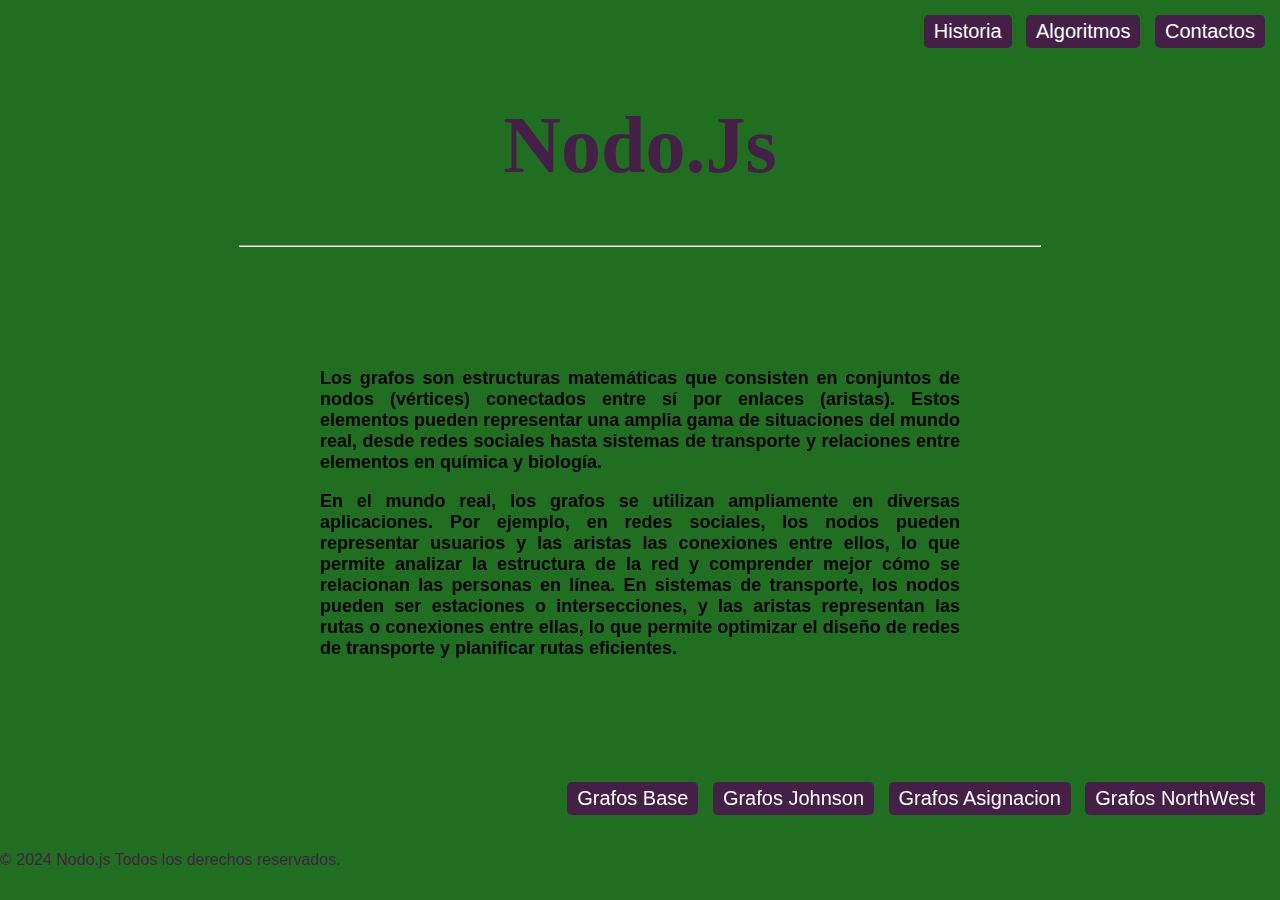
<file: index.html>
<!DOCTYPE html>
<html lang="en">
<head>
  <meta charset="UTF-8">
  <meta http-equiv="X-UA-Compatible" content="IE=edge"/>
  <meta name="viewport" content="width=device-width, initial-scale=1.0"/>
  <style type="text/css">
    /* Estilos previos */
    body {
      margin: 0;
      font-family: Verdana, Geneva, Tahoma, sans-serif;
      background-color: rgb(32, 111, 33);
    }
    .div1 {
      background-color: rgb(32, 111, 33);
      height: auto;
      position: fixed;
      width: 100%;
    }
    h1 {
      color: hsl(296, 40%, 20%);
      font-family: 'Times New Roman', Times, serif;
      text-align: center;
      font-size: 80px;
      margin-top: 100px;
    }
    .button-container {
      position: fixed;
    }
    
    .button {
      background-color: hsl(296, 40%, 20%);
      color: #ffffff;
      padding: 5px 10px; /* Adjusted padding */
      border: none;
      border-radius: 5px;
      cursor: pointer;
      font-size: 20px; /* Adjusted font size */
      font-family: Impact, Haettenschweiler, 'Arial Narrow Bold', sans-serif;
      margin: 5px; /* Added margin */
    }

    .button-topright {
      top: 10px;
      right: 10px;
    }
    .button-bottomright {
      bottom: 80px;
      right: 10px;
    }
    footer{
      bottom: 0px;
      position: absolute;
      color: hsl(296, 40%, 20%);
      width: 100%;
      padding-bottom: 15px;
      background-color: rgb(32, 111, 33);
      }
    .info-container {
      position: fixed;
      top: 50%;
      left: 50%;
      transform: translate(-50%, -50%);
      text-align: justify;
      color: black; /* Change to black */
      max-width: 80%; /* Adjusted max-width */
    }
    .info {
      font-size: 18px; /* Adjusted font size */
      font-weight: bold;
    }
  </style>
  <title>Nodo.Js</title>
</head>
<body>
  <div class="div1">
    <h1>Nodo.Js</h1>
    <hr style="width: 800px;">
  </div>
  <div class="info-container"><br><br><br><br><br><br><br>
    <p class="info">Los grafos son estructuras matemáticas que consisten en conjuntos de nodos (vértices) conectados entre sí por enlaces (aristas). Estos elementos pueden representar una amplia gama de situaciones del mundo real, desde redes sociales hasta sistemas de transporte y relaciones entre elementos en química y biología.</p>
    <p class="info">En el mundo real, los grafos se utilizan ampliamente en diversas aplicaciones. Por ejemplo, en redes sociales, los nodos pueden representar usuarios y las aristas las conexiones entre ellos, lo que permite analizar la estructura de la red y comprender mejor cómo se relacionan las personas en línea. En sistemas de transporte, los nodos pueden ser estaciones o intersecciones, y las aristas representan las rutas o conexiones entre ellas, lo que permite optimizar el diseño de redes de transporte y planificar rutas eficientes.</p>
  </div>
  <div class="button-container button-topright">
    <button class="button" onclick="location.href='grafos.html'">Historia</button>
    <button class="button" onclick="location.href='algoritmos.html'">Algoritmos</button>
    <button class="button" onclick="location.href='contactos.html'">Contactos</button>
  </div>
  <footer>
    <p>© 2024 Nodo.js Todos los derechos reservados.</p>
    </footer>
  <div class="button-container button-bottomright">
    <button class="button" onclick="location.href='base/Base.html'">Grafos Base</button>
    <button class="button" onclick="location.href='johnson/Base.html'">Grafos Johnson</button>
    <button class="button" onclick="location.href='asignacion/Base.html'">Grafos Asignacion</button>
    <button class="button" onclick="location.href='northwest/Base.html'">Grafos NorthWest</button>
  </div>
 
</body>
</html>
</file>
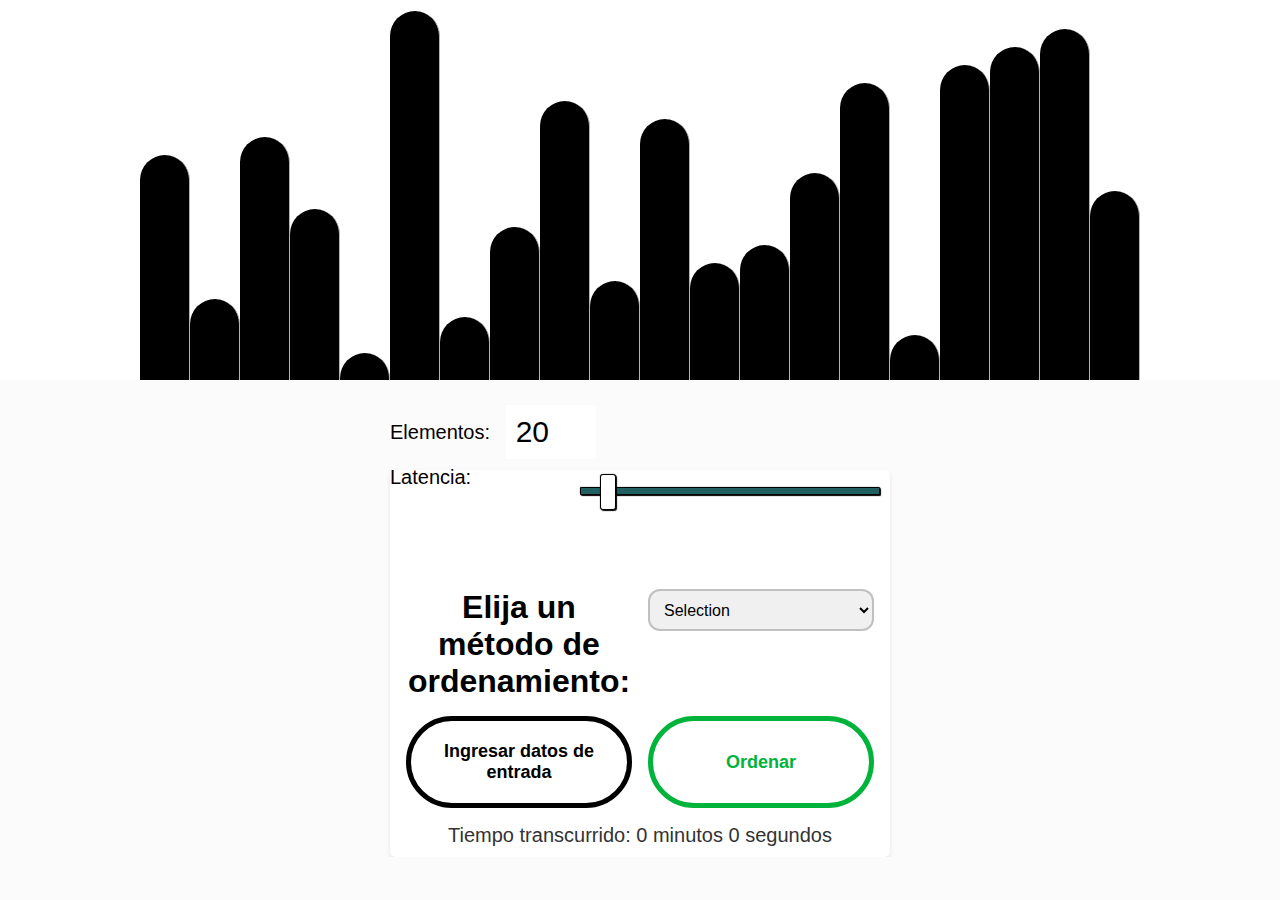
<file: LastReSort/index.html>
<!DOCTYPE html>
<html lang="es">
<head>
    <meta charset="UTF-8">
    <meta name="viewport" content="width=device-width, initial-scale=1.0">
    <title>Document</title>
    <link rel="stylesheet" href="estilos.css">
    <link rel="shortcut icon" href="icon.png" type="image/png">
</head>
<body>
    <center>
<script src="jQuery.js"></script>
<main><div id="main-content"></div></main>
<div id="reset">
    <svg version="1.1" id="Capa_1" xmlns="http://www.w3.org/2000/svg" xmlns:xlink="http://www.w3.org/1999/xlink" x="0px" y="0px"
	 viewBox="0 0 14.155 14.155" style="enable-background:new 0 0 14.155 14.155;" xml:space="preserve"><g>
        <path style="fill:#ffffffaa;" d="M12.083,1.887c-0.795-0.794-1.73-1.359-2.727-1.697v2.135c0.48,0.239,0.935,0.55,1.334,0.95
            c1.993,1.994,1.993,5.236,0,7.229c-1.993,1.99-5.233,1.99-7.229,0c-1.991-1.995-1.991-5.235,0-7.229
            C3.466,3.269,3.482,3.259,3.489,3.25h0.002l1.181,1.179L4.665,0.685L0.923,0.68l1.176,1.176C2.092,1.868,2.081,1.88,2.072,1.887
            c-2.763,2.762-2.763,7.243,0,10.005c2.767,2.765,7.245,2.765,10.011,0C14.844,9.13,14.847,4.649,12.083,1.887z"/></g></svg>
    <small>RESET</small>
</div>
<section>
    <div>
        <div id="divStop"><div id="b/tn-stop">STOP</div></div>
        <br>
        
        <div class="fila">
            <div class="div-label"><label for="inputN">Elementos: &nbsp;</label>
            <input class="slider" value="20" min="1" max="1000" name="inputN" type="number" id="inputN"/>
        </div>

        <div style="clear:both"></div>
        <br>
        <br>
        <div class="fila" id="filaVel">
            <div class="div-label"><label for="inputTime"> Latencia: &nbsp;  </label></div>
            <input class="slider" value="30" min="10" max="300" name="rangeslider" type="range" id="inputTime"/>
        </div>
        <div style="clear:both"></div>
    

        
    </div>
   
    <div class="fila">
        <div class = "botones">
        
            <h1>Elija un método de ordenamiento:</h1>
            <select id="metodoSeleccionado" name="select" onchange="ShowSelected();">
                <option value="seleccion">Selection</option>
                <option value="insercion">Insertion</option>
                <option value="shell">Shell</option>
                <option value="merge">Merge</option>
            </select>
            <button id="ingresarDatos">Ingresar datos de entrada</button> 
            <button id="seleccionar" class="green">Ordenar</button>
            
            
        </div>
    </div>
    <br><br>
    <div id="temporizador" align="center">Tiempo transcurrido: 0 minutos 0 segundos</div>
</section>
<script src="codigo.js"></script>

</body>
</html>
</file>
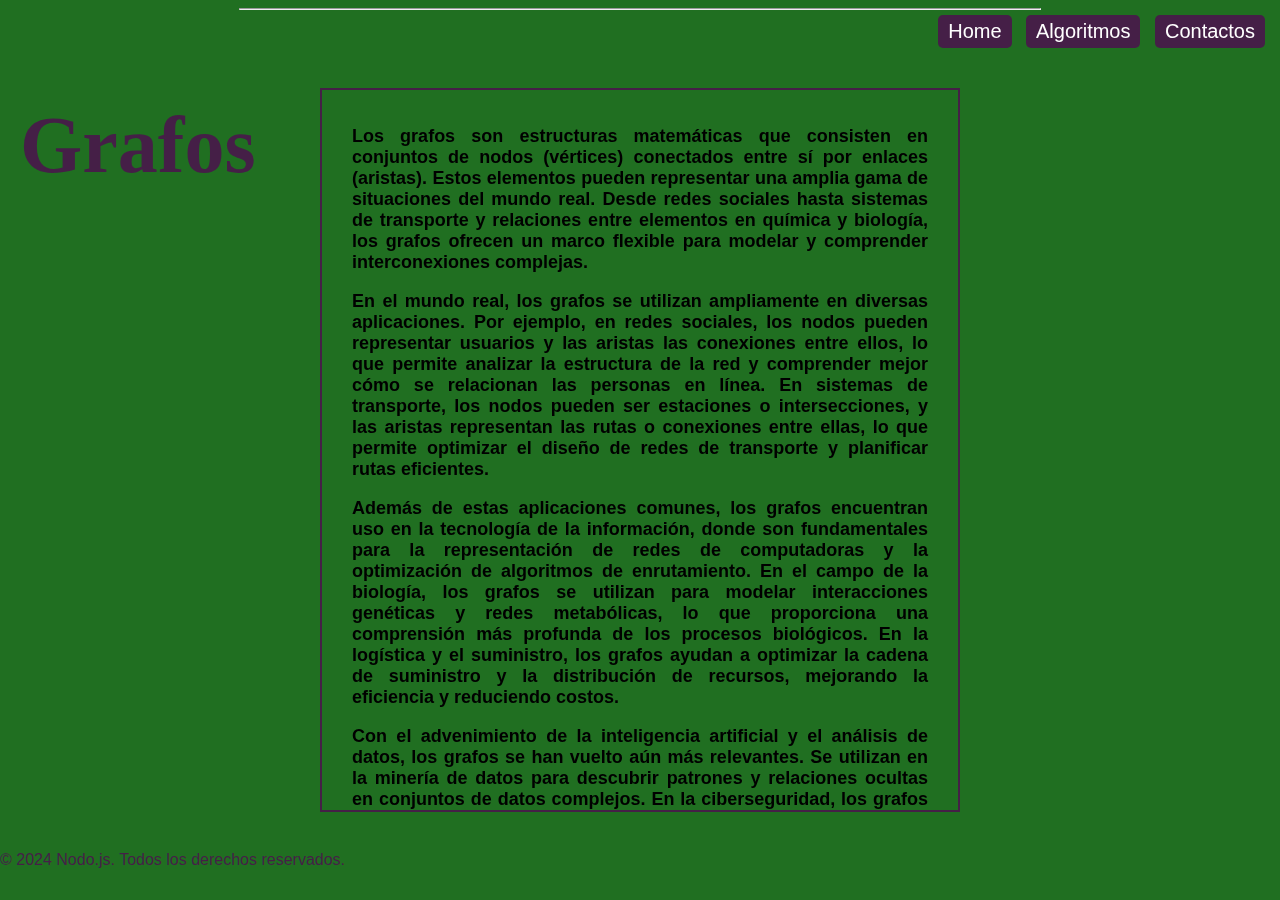
<file: grafos.html>
<!DOCTYPE html>
<html lang="en">
<head>
  <meta charset="UTF-8">
  <meta http-equiv="X-UA-Compatible" content="IE=edge"/>
  <meta name="viewport" content="width=device-width, initial-scale=1.0"/>
  <style type="text/css">
    /* Estilos previos */
    body {
      margin: 0;
      font-family: Verdana, Geneva, Tahoma, sans-serif;
      background-color: rgb(32, 111, 33);
    }
    .div1 {
      background-color: rgb(32, 111, 33);
      height: auto;
      position: fixed;
      width: 100%;
    }
    h1 {
      color: hsl(296, 40%, 20%);
      font-family: 'Times New Roman', Times, serif;
      text-align: center;
      font-size: 80px;
      margin-top: 100px;
      position: fixed; /* Make the title fixed */
      top: 0; /* Align to the top */
      left: 20px; /* Move to the left */
    }
    .button-container {
      position: fixed;
    }
    
    .button {
      background-color: hsl(296, 40%, 20%);
      color: #ffffff;
      padding: 5px 10px; /* Adjusted padding */
      border: none;
      border-radius: 5px;
      cursor: pointer;
      font-size: 20px; /* Adjusted font size */
      font-family: Impact, Haettenschweiler, 'Arial Narrow Bold', sans-serif;
      margin: 5px; /* Added margin */
    }

    .button-topright {
      top: 10px;
      right: 10px;
    }
    .button-bottomright {
      bottom: 80px;
      right: 10px;
    }
    footer{
      bottom: 0px;
      position: absolute;
      color: hsl(296, 40%, 20%);
      width: 100%;
      padding-bottom: 15px;
      background-color: rgb(32, 111, 33);
    }
    .info-container-wrapper {
      position: fixed;
      top: 50%;
      left: 50%;
      transform: translate(-50%, -50%);
      max-width: 80%; /* Adjusted max-width */
      max-height: 80%;
      overflow: auto;
      border: 2px solid hsl(296, 40%, 20%); /* Added border */
    }
    .info-container {
      text-align: justify;
      color: black; /* Change to black */
      padding-right: 30px; /* Added padding */
      padding-left: 30px;
    }
    .info {
      font-size: 18px; /* Adjusted font size */
      font-weight: bold;
    }
    
    /* Customizing scrollbar */
    .info-container::-webkit-scrollbar {
      width: 10px; /* Width of the scrollbar */
    }
    .info-container::-webkit-scrollbar-thumb {
      background-color: hsl(296, 40%, 20%); /* Color of the thumb */
      border-radius: 5px; /* Rounded corners */
    }
    .info-container::-webkit-scrollbar-track {
      background-color: rgb(32, 111, 33); /* Color of the track */
    }
  </style>
  <title>Grafos</title>
</head>
<body onscroll="moveTitle()">
  <div class="div1">
    <h1 id="title">Grafos</h1>
    <hr style="width: 800px;">
  </div>
  <div class="info-container-wrapper">
    <div class="info-container"><br>
      <p class="info">Los grafos son estructuras matemáticas que consisten en conjuntos de nodos (vértices) conectados entre sí por enlaces (aristas). Estos elementos pueden representar una amplia gama de situaciones del mundo real. Desde redes sociales hasta sistemas de transporte y relaciones entre elementos en química y biología, los grafos ofrecen un marco flexible para modelar y comprender interconexiones complejas.</p>
      <p class="info">En el mundo real, los grafos se utilizan ampliamente en diversas aplicaciones. Por ejemplo, en redes sociales, los nodos pueden representar usuarios y las aristas las conexiones entre ellos, lo que permite analizar la estructura de la red y comprender mejor cómo se relacionan las personas en línea. En sistemas de transporte, los nodos pueden ser estaciones o intersecciones, y las aristas representan las rutas o conexiones entre ellas, lo que permite optimizar el diseño de redes de transporte y planificar rutas eficientes.</p>
      <p class="info">Además de estas aplicaciones comunes, los grafos encuentran uso en la tecnología de la información, donde son fundamentales para la representación de redes de computadoras y la optimización de algoritmos de enrutamiento. En el campo de la biología, los grafos se utilizan para modelar interacciones genéticas y redes metabólicas, lo que proporciona una comprensión más profunda de los procesos biológicos. En la logística y el suministro, los grafos ayudan a optimizar la cadena de suministro y la distribución de recursos, mejorando la eficiencia y reduciendo costos.</p>
      <p class="info">Con el advenimiento de la inteligencia artificial y el análisis de datos, los grafos se han vuelto aún más relevantes. Se utilizan en la minería de datos para descubrir patrones y relaciones ocultas en conjuntos de datos complejos. En la ciberseguridad, los grafos se emplean para modelar y detectar amenazas, permitiendo respuestas más rápidas y efectivas a posibles ataques.</p>
      <p class="info">En resumen, los grafos son una herramienta poderosa y versátil que se utiliza en una variedad de campos y disciplinas. Su capacidad para modelar relaciones y conexiones los convierte en una herramienta invaluable para comprender y resolver problemas en el mundo real, desde la optimización de redes hasta la análisis de datos y la seguridad cibernética.</p>
    </div>
  </div>
  <div class="button-container button-topright">
    <button class="button" onclick="location.href='index.html'">Home</button>
    <button class="button" onclick="location.href='algoritmos.html'">Algoritmos</button>
    <button class="button" onclick="location.href='contactos.html'">Contactos</button>
  </div>
  <footer>
    <p>© 2024 Nodo.js. Todos los derechos reservados.</p>
  </footer>

  <script>
    function moveTitle() {
      var title = document.getElementById("title");
      var scrollPosition = window.pageYOffset;
      title.style.top = (scrollPosition + 20) + "px"; /* Adjust top position as needed */
    }
  </script>
</body>
</html>
</file>
<file: LastReSort/estilos.css>
*{
    box-sizing: border-box;
    border: 0;
    padding: 0;
    margin: 0;
    font-family: sans-serif;
}
body{
    background: #fbfbfb;
}
html, body{
  overflow-x: hidden;
}
main{
    width: 100%;
    height: calc(40vh + 20px);
    background: rgb(255, 255, 255);
    position: relative;
}
main #main-content{
    position: absolute;
    bottom: 0;
    text-align: center;
    margin: 0 auto;
    width: 100%;
    padding: 0 25px;
}

.container {
  display: flex;
  justify-content: center;
  align-items: center;
  margin: 0 auto; /* Centra horizontalmente el contenido */

}



main #main-content > div{
    display: inline-block;
    vertical-align: bottom;
    background-color: #000000;
    border-radius: 250px 250px 0 0;
}
main #main-content.pocos > div{
    border: 0 solid rgb(179, 179, 179);
    border-right-width: 1px;
   
}
/* main #main-content > div:hover{
    background: blue !important;
} */
section{
    width: 100%;
    
    text-align: center;
    align-content: center;
}
section label{
    color:rgb(5, 0, 0);
    font-size: 20px;
    
}
section > div{
  max-width: 500px;
  margin: 0 auto;
}



.barra {
    background-color: #0041C2; /* Color de fondo de la barra */
    border: 1px solid #000; /* Borde de la barra */
    position: relative; /* Posición relativa para alinear el valor dentro de la barra */
}

.barra span {
  visibility: hidden;
  width: 60px;
  background-color: #fffa9b;
  color: #000000;
  text-align: center;
  padding: 5px 0;
  border-radius: 6px;
  /* Position the tooltip text */
  position: absolute;
  z-index: 1;
  bottom: 100px;
  left: 50%;
  margin-left: -30px;
  /* Fade in tooltip */
  opacity: 0;
  transition: opacity 0.3s;
}

.botones{
  display: grid;
  grid-template-columns: 1fr 1fr;
  gap: 1em;
  max-width: 500px;
  margin: 0 auto;
  padding: 1em;
  margin-top:50px;

}

.botones select{
  display: inline-block;
	width: 100%;
	cursor: pointer;
  	padding: 7px 10px;
  	height: 42px;
  	outline: 0; 
  	border: 0;
	border-radius: 0;
	background: #f0f0f0;
	color: #000000;
	font-size: 1em;
	color: #000000;
	font-family: 
	'Quicksand', sans-serif;
	border:2px solid rgba(0,0,0,0.2);
    border-radius: 12px;
    position: relative;
    transition: all 0.25s ease;
}

.botones select:hover{
	background: #B1E8CD;
}

.botones h1{

}

#temporizador {
  font-family: Arial, sans-serif;
  font-size: 20px;
  color: #333;
  padding: 10px;
  background-color: #ffffff;
  border-radius: 5px;
  box-shadow: 0 2px 4px rgba(0, 0, 0, 0.1);
}


button{
  -webkit-tap-highlight-color: transparent;
  color:rgb(255, 255, 255);
  cursor: pointer;
  padding: 20px 0;
  font-weight: bold;
  font-size: 18px;
  /* box-shadow: 5px 5px 8px 5px rgba(0, 0, 0, 0.433); */
  background-color: rgba(255, 255, 255, 0.4);
  border: 5px solid;
  border-radius: 250px;
  --hover-saturation:0%;
  --hover-lightness:0%;
  color: hsl(var(--hue), calc(var(--saturation) + var(--hover-saturation)),calc( var(--lightness) + var(--hover-lightness)) );
  border-color: hsl(var(--hue), calc(var(--saturation) + var(--hover-saturation)),calc( var(--lightness) + var(--hover-lightness)) );

}
button:hover{
    --hover-lightness:10%;
    box-shadow: 0px 0px 10px 0px  hsl(var(--hue), calc(var(--saturation)),calc( var(--lightness)) ) inset,0px 0px 20px 0px  hsl(var(--hue), calc(var(--saturation)),calc( var(--lightness)) );
}


button.red{
  --hue:0;
  --saturation:100%;
  --lightness:65%;
}
button.blue{
  --hue:229;
  --saturation:100%;
  --lightness:65%;
}
button.light-blue{
  --hue:174;
  --saturation:100%;
  --lightness:42%;
}
button.orange{
  --hue:39;
  --saturation:100%;
  --lightness:50%;
}
button.green{
  --hue:140;
  --saturation:100%;
  --lightness:35%;
}
button.pink{
  --hue:350;
  --saturation:100%;
  --lightness:78%;
}
/* .botones > div:hover{
  color:black;
  box-shadow: 5px 5px 5px 5px rgba(0, 0, 0, 0.433);
} */



#divStop{
    display: none;
    position: relative;
    top:0;
    
    color: rgb(255, 99, 99);
    font-size: 30px;
    font-weight: 900;
    background: rgb(255, 255, 255);
    height: 120px;
    width: 100%;
    margin-bottom: -120px;
    padding: 35px 0;
    z-index: 300;

}
#divStop:hover{
  color:red;
  cursor: pointer;
  background: rgb(255, 255, 255);

}

.fila{
  width: 100%;
  margin: 0 auto;
}
.fila >*{
  float: left;
  vertical-align: middle;
}
.div-label{
  display: inline-block;
  padding-top: 7px;
}
.div-label > *{
  vertical-align: middle;
  display: inline-block;
}
p{
  color:rgb(0, 0, 0);
  font-size: 26px;
  font-weight: bold;
  margin:0 10px;
  width: 58px ;
  text-align: center;
}

/*inputs*/
input[type=range] {
  -webkit-appearance: none;
  margin: 18px 0;
  width: calc(100% - 180px);
  float:right;
}
input[type=range]:focus {
  outline: none;
}
input[type=range]::-webkit-slider-runnable-track {
  width: 100%;
  height: 8.4px;
  cursor: pointer;
  box-shadow: 1px 1px 1px #000000, 0px 0px 1px #0d0d0d;
  background: hsl(180, 50%, 25%);
  border-radius: 1.3px;
  border: 0.2px solid #010101;
}
input[type=range]::-webkit-slider-thumb {
  box-shadow: 1px 1px 1px #000000, 0px 0px 1px #0d0d0d;
  border: 1px solid #000000;
  height: 36px;
  width: 16px;
  border-radius: 3px;
  background: #ffffff;
  cursor: pointer;
  -webkit-appearance: none;
  margin-top: -14px;
}
input[type=range]::-webkit-slider-thumb::after {
 content: "d";
}
input[type=range]:focus::-webkit-slider-runnable-track {
  background: hsl(180, 50%, 32%);
}

.slider {
  font-size: 30px; /* Ajusta el tamaño del texto */
  padding: 10px; /* Aumenta el espacio alrededor del texto */
  width: 90px; /* Ajusta el ancho del recuadro */
}


input[type=range]::-moz-range-track {
  width: 100%;
  height: 8.4px;
  cursor: pointer;
  box-shadow: 1px 1px 1px #000000, 0px 0px 1px #0d0d0d;
  background: #3071a9;
  border-radius: 1.3px;
  border: 0.2px solid #010101;
}
input[type=range]::-moz-range-thumb {
  box-shadow: 1px 1px 1px #000000, 0px 0px 1px #0d0d0d;
  border: 1px solid #000000;
  height: 36px;
  width: 16px;
  border-radius: 3px;
  background: #ffffff;
  cursor: pointer;
}
input[type=range]::-ms-track {
  width: 100%;
  height: 8.4px;
  cursor: pointer;
  background: transparent;
  border-color: transparent;
  border-width: 16px 0;
  color: transparent;
}
input[type=range]::-ms-fill-lower {
  background: #2a6495;
  border: 0.2px solid #010101;
  border-radius: 2.6px;
  box-shadow: 1px 1px 1px #000000, 0px 0px 1px #0d0d0d;
}
input[type=range]::-ms-fill-upper {
  background: #3071a9;
  border: 0.2px solid #010101;
  border-radius: 2.6px;
  box-shadow: 1px 1px 1px #000000, 0px 0px 1px #0d0d0d;
}
input[type=range]::-ms-thumb {
  box-shadow: 1px 1px 1px #000000, 0px 0px 1px #0d0d0d;
  border: 1px solid #000000;
  height: 36px;
  width: 16px;
  border-radius: 3px;
  background: #ffffff;
  cursor: pointer;
}
input[type=range]:focus::-ms-fill-lower {
  background: #3071a9;
}
input[type=range]:focus::-ms-fill-upper {
  background: #367ebd;
}
 
   #main-content div {
    position: relative;
    display: inline-block;
    border-bottom: 1px dotted black; 
  }
  
  /* Tooltip text */
  main div span {
    visibility: hidden;
    width: 60px;
    background-color: #fffa9b;
    color: #000000;
    text-align: center;
    padding: 5px 0;
    border-radius: 6px;
  
    /* Position the tooltip text */
    position: absolute;
    z-index: 1;
    bottom: 100px;
    left: 50%;
    margin-left: -30px;
  
    /* Fade in tooltip */
    opacity: 0;
    transition: opacity 0.3s;
  }
  
  /* Tooltip arrow */
  main div span::after {
    content: "";
    position: absolute;
    top: 100%;
    left: 50%;
    margin-left: -5px;
    border-width: 5px;
    border-style: solid;
    border-color: #555 transparent transparent transparent;
  }
  
  /* Show the tooltip text when you mouse over the tooltip container */
  #main-content div:hover span {
    visibility: visible;
    opacity: 1;
  }
  #main-content div:hover{
    background-color: #c1c1c1 !important;
  }

 

  #reset{
    width: 80px;
    border-radius: 15px;
    background-color: rgba(228, 228, 228, 0.333);
    position: absolute;
    top:30vh;
    left: calc(50vw - 40px);
    cursor:pointer;
    padding: 15px;
    padding-bottom: 8px;
    color:white;
    text-align: center;
  }
  #reset:hover{
    background-color: rgba(255, 255, 255, 0.533);
  }
  @media screen and  (max-width: 600px){
    main #main-content{
        padding: 0 5px;
    }
    button{
      font-size: 16px;
    }
    .botones{
      margin-top:0;
    }
    p{
      font-size:16px;
      width: 30px;
      margin-top:6px;margin-top:6px;
    }
    section  label{
      font-size:16px;
      margin-top:6px;
    }
    input[type=range] {
      width: calc(100% - 140px);
    }
  }
</file>
